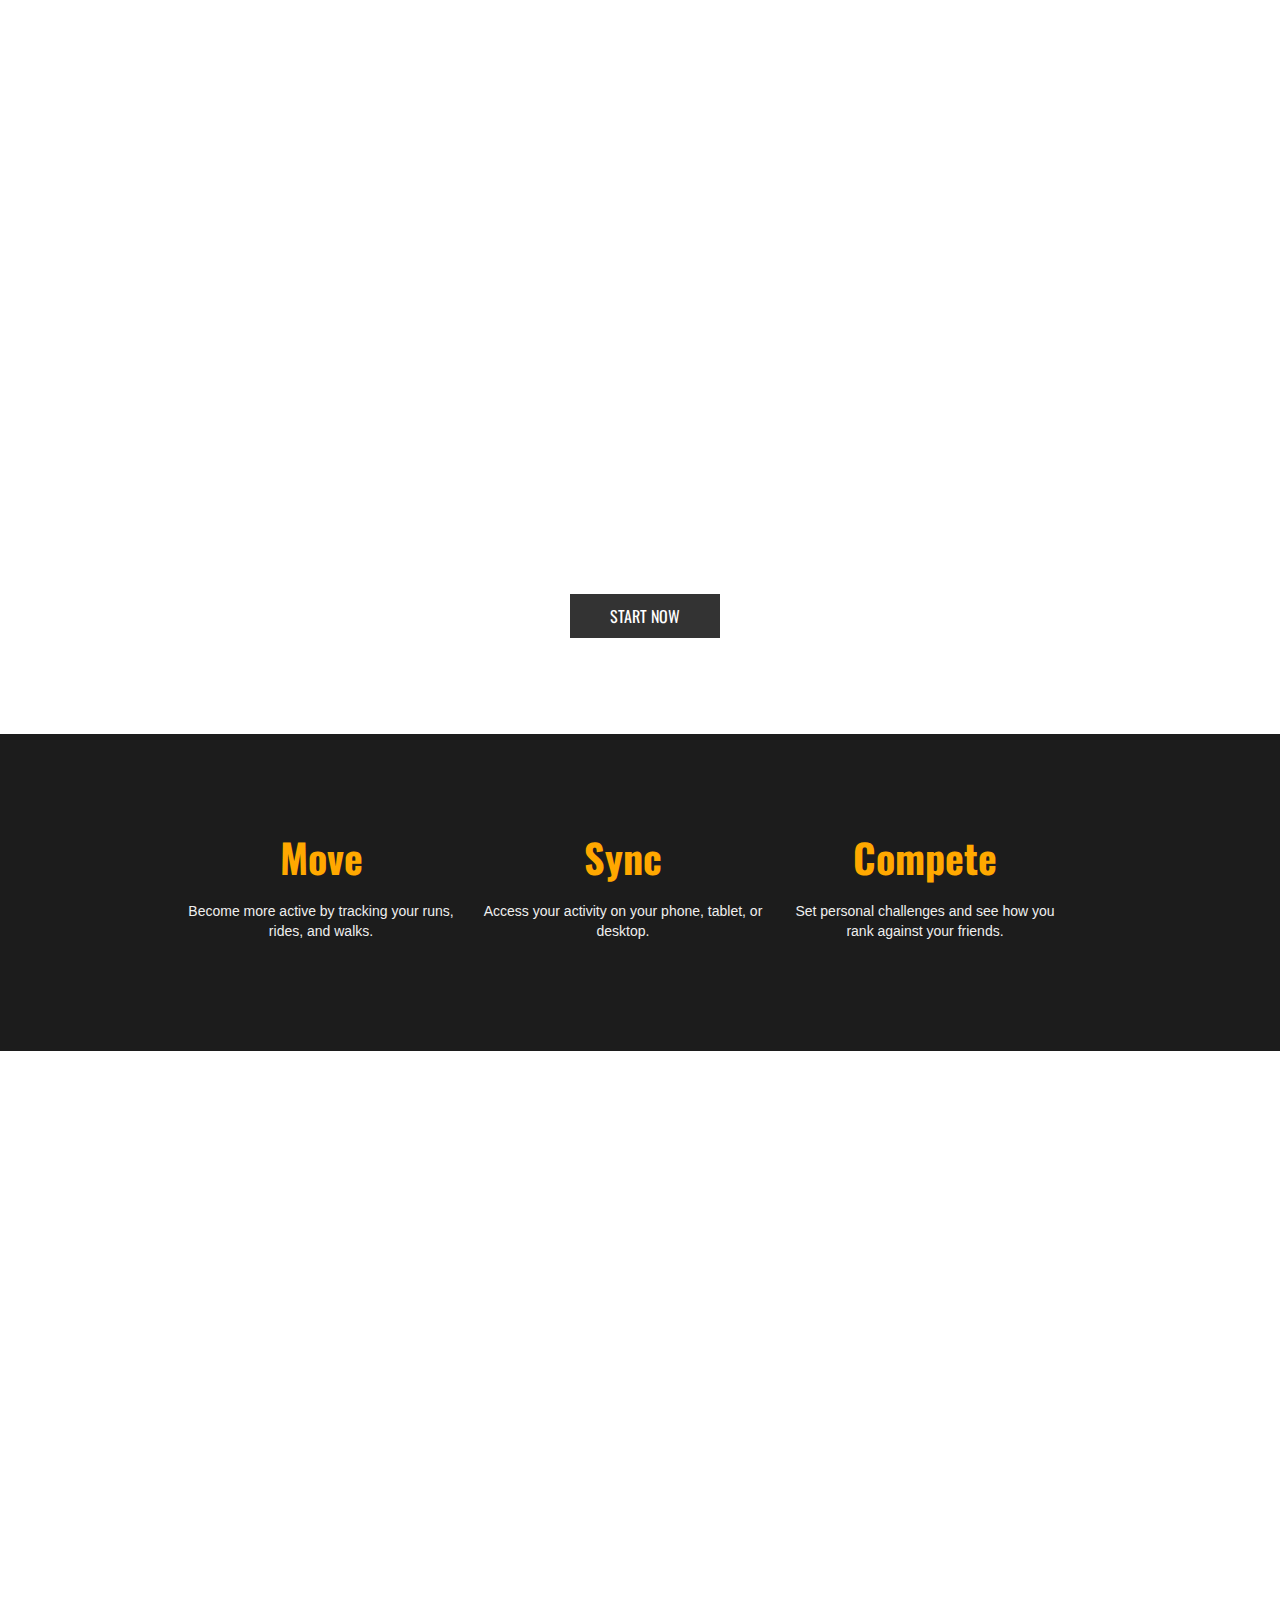
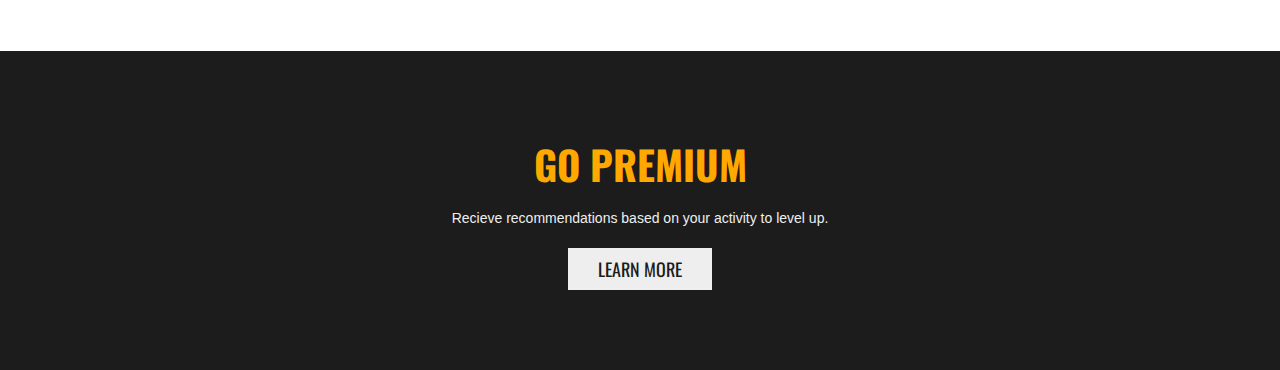
<file: index.html>
<!--Project Idea Credit: Codecademy-->


<!doctype html>
<html>
  <head>
    <link href='https://fonts.googleapis.com/css?family=Oswald:400,700' rel='stylesheet' type='text/css'>
    <link rel='stylesheet' href='style.css'/>
  </head>
  <body>

    <div class="main">
      <div class="container">
        <h1>Move</h1>
        <p>Form healthy habits to take your fitness to the next level</p>
        <a href = "">Start Now</a>
      </div>
    </div>
    
    <div class="supporting">
      <div class="container">
        <div class="col">
          <h2>Move</h2>
          <p>Become more active by tracking your runs, rides, and walks.</p>
        </div>
         <div class="col">
          <h2>Sync</h2>
          <p>Access your activity on your phone, tablet, or desktop.</p>
        </div>       
         <div class="col">
          <h2>Compete</h2>
          <p>Set personal challenges and see how you rank against your friends.</p>
        </div>       
        <div class="clearfix"></div>
      </div>
    </div>


    <div class="feature">
      <div class="container">
        
      </div>
    </div>
    <div class = "supporting">
        <div class = "container">
            <h2>Go Premium</h2>
            <p>Recieve recommendations based on your activity to level up.</p>
            <a href = "" class = "btn">Learn More</a>
        </div>
    </div>

  </body>
</html>
</file>
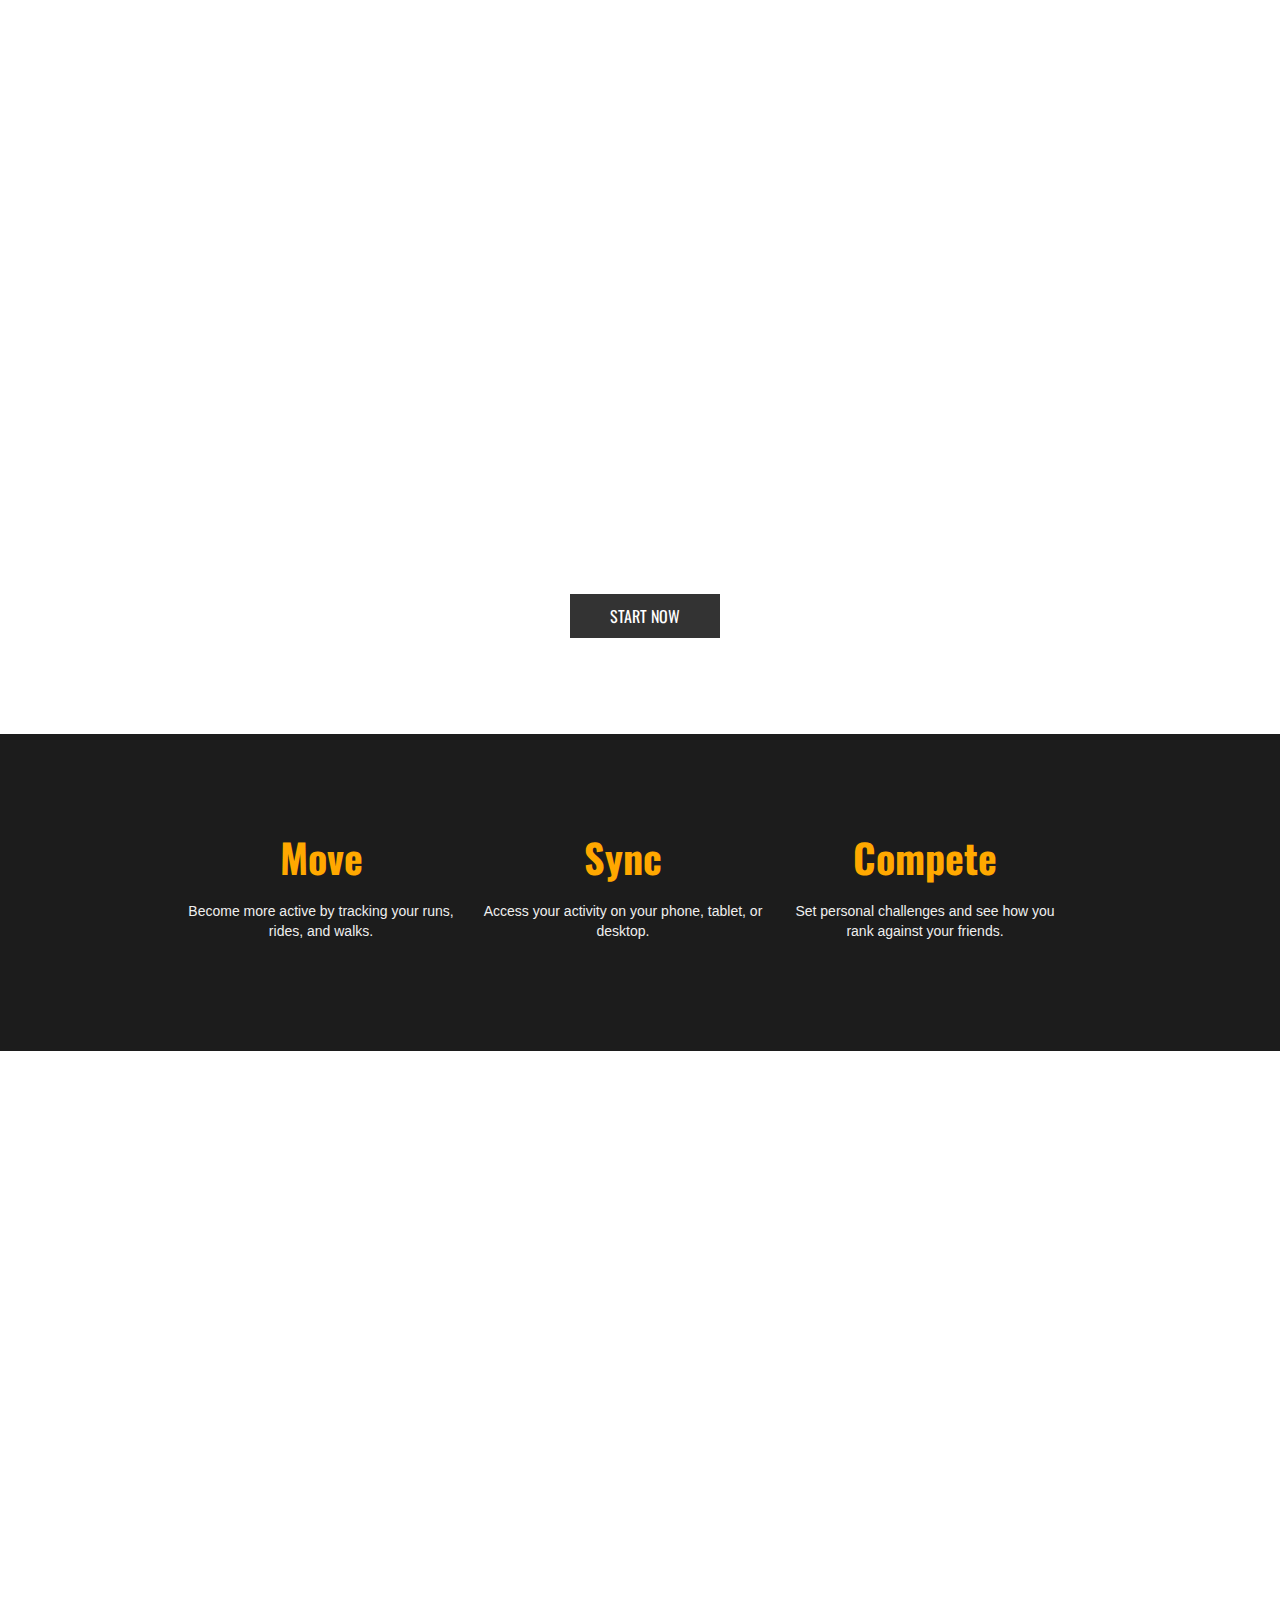
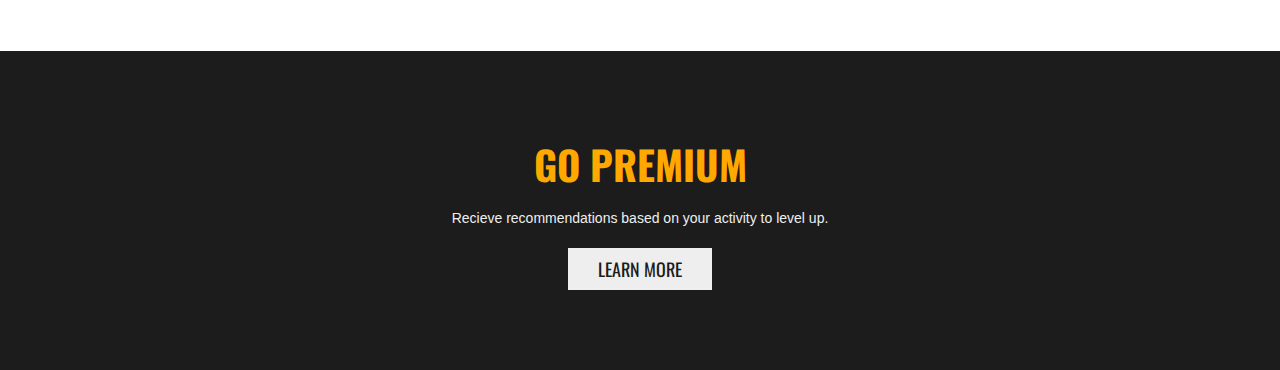
<file: move-fitness.html>
<!--Project Idea Credit: Codecademy-->


<!doctype html>
<html>
  <head>
    <link href='https://fonts.googleapis.com/css?family=Oswald:400,700' rel='stylesheet' type='text/css'>
    <link rel='stylesheet' href='move-fitness.css'/>
  </head>
  <body>

    <div class="main">
      <div class="container">
        <h1>Move</h1>
        <p>Form healthy habits to take your fitness to the next level</p>
        <a href = "">Start Now</a>
      </div>
    </div>
    
    <div class="supporting">
      <div class="container">
        <div class="col">
          <h2>Move</h2>
          <p>Become more active by tracking your runs, rides, and walks.</p>
        </div>
         <div class="col">
          <h2>Sync</h2>
          <p>Access your activity on your phone, tablet, or desktop.</p>
        </div>       
         <div class="col">
          <h2>Compete</h2>
          <p>Set personal challenges and see how you rank against your friends.</p>
        </div>       
        <div class="clearfix"></div>
      </div>
    </div>


    <div class="feature">
      <div class="container">
        
      </div>
    </div>
    <div class = "supporting">
        <div class = "container">
            <h2>Go Premium</h2>
            <p>Recieve recommendations based on your activity to level up.</p>
            <a href = "" class = "btn">Learn More</a>
        </div>
    </div>

  </body>
</html>
</file>
<file: style.css>
html, body {
  margin: 0;
}

h1, h2, a {
  font-family: 'Oswald', sans-serif;
}

p {
  font-family: Helvetica, Arial, sans-serif; 
}

.container {
  width: 940px;
  margin: 0 auto;
}

.container > h2, 
.container > a{
    text-transform: uppercase;
}

/* Main */
.main {
  height: 600px;
  background-image: url("https://s3.amazonaws.com/codecademy-content/projects/move/bg.jpg");
  background-repeat: no-repeat;
  background-size: cover;
  bottom: 45px;
}

.main h1 {
  font-size: 150px;
  text-transform: uppercase;
  color: #FFF;
  text-align: center;
}

.main p {
  font-size: 18px;
  color: #FFF;
  text-align: center;

}

.main a{
    text-transform: uppercase;
    text-decoration: none;
    color: #FFF;
    background-color: #333; 
    padding: 10px 40px;
    width: 10%;
    position: relative;
    left: 400px;
    
}

/* Supporting */
.supporting {
  text-align: center;
  padding: 50px 0 80px;
  background-color: #1c1c1c;
}

.supporting .col {
  float: left;
  width: 28%;
  padding: 10px;
}

.supporting h1,
.supporting h2 {
  color: #ffa800;
  font-size: 20px;
  margin-bottom: 10px;
}

.clearfix {
  clear: both;
}

.supporting p {
  color: #efefef;
  margin-bottom: 20px;
  line-height: 20px;
  font-size: 12px;
}

.supporting .btn {
  background-color: #eee;
  color: #1c1c1c;
  font-size: 18px;
  padding: 8px 30px;
  text-decoration: none;
  display: inline-block;
}

/* Feature */
.feature {
  height: 600px;
  background-image: url("https://s3.amazonaws.com/codecademy-content/projects/move/feature.jpg");
}

.feature h1,
.feature h2 {
  color: #fff;
  font-size: 40px;
  margin: 0;
  padding:50px 0 0;
}

/* Footer */
.footer {
  height: 600px;
}

.footer h1,
.footer h2 {
  color: #fff;
  font-size: 40px;
  margin: 0 0 20px 0;
  padding:50px 0 0;
}

.footer p {
  color: #fff;
  margin: 0 0 20px 0;
  font-size: 18px;
}


@media (min-width:600px) {
  .main h1 {
    font-size: 200px;
  }

  .supporting .col {
    width: 30%;
  }

  .supporting h2 {
    font-size: 40px;
  }

  .supporting p {
    font-size: 14px;
  }

  .feature h2 {
    font-size: 60px;
  }
}
</file>
<file: move-fitness.css>
html, body {
  margin: 0;
}

h1, h2, a {
  font-family: 'Oswald', sans-serif;
}

p {
  font-family: Helvetica, Arial, sans-serif; 
}

.container {
  width: 940px;
  margin: 0 auto;
}

.container > h2, 
.container > a{
    text-transform: uppercase;
}

/* Main */
.main {
  height: 600px;
  background-image: url("https://s3.amazonaws.com/codecademy-content/projects/move/bg.jpg");
  background-repeat: no-repeat;
  background-size: cover;
  bottom: 45px;
}

.main h1 {
  font-size: 150px;
  text-transform: uppercase;
  color: #FFF;
  text-align: center;
}

.main p {
  font-size: 18px;
  color: #FFF;
  text-align: center;

}

.main a{
    text-transform: uppercase;
    text-decoration: none;
    color: #FFF;
    background-color: #333; 
    padding: 10px 40px;
    width: 10%;
    position: relative;
    left: 400px;
    
}

/* Supporting */
.supporting {
  text-align: center;
  padding: 50px 0 80px;
  background-color: #1c1c1c;
}

.supporting .col {
  float: left;
  width: 28%;
  padding: 10px;
}

.supporting h1,
.supporting h2 {
  color: #ffa800;
  font-size: 20px;
  margin-bottom: 10px;
}

.clearfix {
  clear: both;
}

.supporting p {
  color: #efefef;
  margin-bottom: 20px;
  line-height: 20px;
  font-size: 12px;
}

.supporting .btn {
  background-color: #eee;
  color: #1c1c1c;
  font-size: 18px;
  padding: 8px 30px;
  text-decoration: none;
  display: inline-block;
}

/* Feature */
.feature {
  height: 600px;
  background-image: url("https://s3.amazonaws.com/codecademy-content/projects/move/feature.jpg");
}

.feature h1,
.feature h2 {
  color: #fff;
  font-size: 40px;
  margin: 0;
  padding:50px 0 0;
}

/* Footer */
.footer {
  height: 600px;
}

.footer h1,
.footer h2 {
  color: #fff;
  font-size: 40px;
  margin: 0 0 20px 0;
  padding:50px 0 0;
}

.footer p {
  color: #fff;
  margin: 0 0 20px 0;
  font-size: 18px;
}


@media (min-width:600px) {
  .main h1 {
    font-size: 200px;
  }

  .supporting .col {
    width: 30%;
  }

  .supporting h2 {
    font-size: 40px;
  }

  .supporting p {
    font-size: 14px;
  }

  .feature h2 {
    font-size: 60px;
  }
}
</file>
